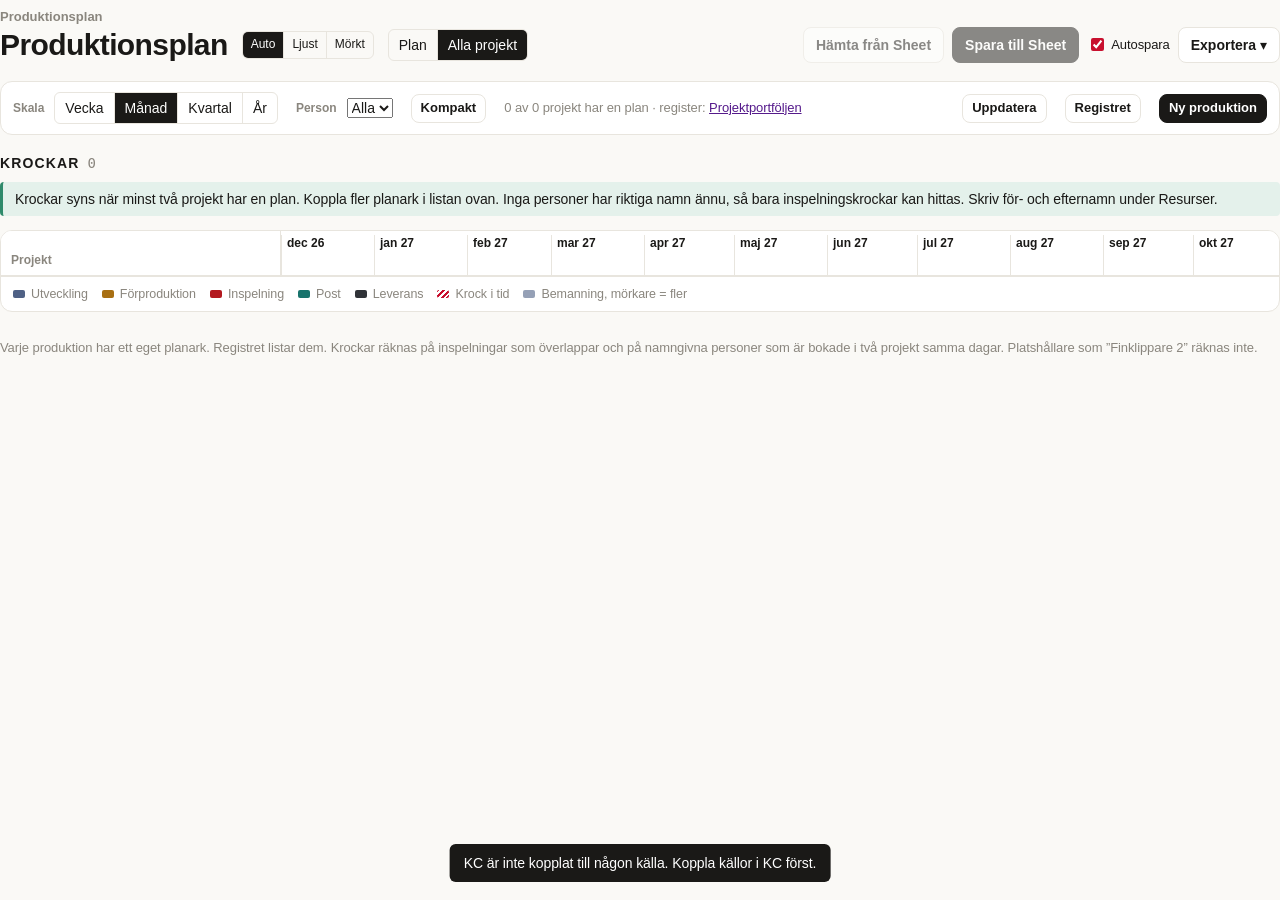
<file: plan.html>
<!doctype html>
<html lang="sv">
<head>
<meta charset="utf-8">
<meta name="viewport" content="width=device-width, initial-scale=1, viewport-fit=cover">
<title>Produktionsplan · KC</title>
<link rel="icon" href="icons/icon.svg" type="image/svg+xml">
<link rel="stylesheet" href="https://rsms.me/inter/inter.css">
<link rel="stylesheet" href="css/plan-app.css">
</head>
<body class="v-plan">
<div class="wrap">
  <section class="top">
    <div class="ident">
      <div class="eyebrow" id="company">Produktionsplan</div>
      <div class="titlerow"><h1 id="title">Produktionsplan</h1><select id="projSel" aria-label="Byt projekt" hidden></select>
        <span class="seg" id="themeSel" title="Ljust eller mörkt läge"><button type="button" data-v="auto" title="Följ datorns inställning">Auto</button><button type="button" data-v="light">Ljust</button><button type="button" data-v="dark">Mörkt</button></span>
        <span class="seg" id="viewSel"><button type="button" data-v="plan" aria-pressed="true">Plan</button><button type="button" data-v="pf">Alla projekt</button></span></div>
      <div class="source" id="source"></div>
    </div>
    <div class="actions">
      <button class="btn" id="btnLoad" type="button">Hämta från Sheet</button>
      <button class="btn primary" id="btnSave" type="button">Spara till Sheet</button>
      <label class="check small autos" title="Spara till arket automatiskt några sekunder efter varje ändring"><input type="checkbox" id="autosave"> Autospara</label>
      <button class="btn" id="btnExport" type="button" aria-haspopup="menu">Exportera ▾</button>
    </div>
  </section>

  <div id="planview">
  <section class="keys" id="keys" aria-label="Nyckeldatum"></section>
  <section class="alerts" id="alerts" aria-live="polite"></section>

  <section class="toolbar" aria-label="Visning">
    <span class="tgroup"><span class="tlabel">Skala</span>
      <span class="seg" id="zoom"><button type="button" data-v="day">Dag</button><button type="button" data-v="week">Vecka</button><button type="button" data-v="month">Månad</button><button type="button" data-v="quarter">Kvartal</button></span></span>
    <span class="tgroup"><span class="tlabel">Film</span>
      <span class="seg" id="film"><button type="button" data-v="all">Alla</button><button type="button" data-v="1">F1</button><button type="button" data-v="2">F2</button><button type="button" data-v="3">F3</button></span></span>
    <span class="tgroup"><span class="tlabel">Rader</span>
      <span class="seg" id="rowmode"><button type="button" data-v="manual" title="Egna rader som du ordnar, döper och fyller">Egna rader</button><button type="button" data-v="packed" title="En rad per person">Per person</button><button type="button" data-v="detail">En per fas</button></span></span>
    <span class="tgroup" id="groupwrap"><span class="tlabel">Gruppera</span>
      <span class="seg" id="groupby"><button type="button" data-v="dept">Avdelning</button><button type="button" data-v="film">Film</button></span></span>
    <span class="tgroup"><span class="tlabel">Beroenden</span>
      <span class="seg" id="rulesSel"><button type="button" data-v="on" title="Faser följer varandra enligt reglerna">På</button><button type="button" data-v="off" title="Lägg staplarna fritt, inget flyttar med">Av</button></span></span>
    <span class="tgroup"><span class="tlabel">Pilar</span>
      <span class="seg" id="arrowmode"><button type="button" data-v="off">Av</button><button type="button" data-v="sel" title="Visa beroenden för markerade staplar">Markerade</button><button type="button" data-v="all">Alla</button></span></span>
    <span class="tgroup fgroup"><span class="tlabel">Filter</span>
      <input id="fq" type="search" placeholder="Sök fas, person, kommentar" aria-label="Filtrera på text">
      <select id="fwhen" aria-label="Filtrera på tid"><option value="">Hela tiden</option><option value="now">Pågår idag</option><option value="d30">Närmaste 30 dagarna</option><option value="d90">Närmaste 90 dagarna</option><option value="past">Redan passerat</option></select>
      <select id="fstatus" aria-label="Filtrera på status"><option value="">Alla statusar</option><option value="any">Har status</option><option value="klar">✓ Klar</option><option value="pagar">▸ Pågår</option><option value="risk">! Risk</option><option value="beslut">? Väntar på beslut</option><option value="bokad">B Bokad</option></select>
      <label class="check small"><input type="checkbox" id="fhide"> Dölj övriga</label>
      <span class="finfo" id="fInfo"></span><button class="linkbtn" type="button" id="fClear" hidden>Rensa</button></span>
    <span class="spacer"></span>
    <button class="btn small" id="btnToday" type="button" title="Scrolla till idag">Idag</button>
    <button class="btn small" id="btnUndo" type="button" title="Ångra (Ctrl/Cmd+Z)">Ångra</button>
    <button class="btn small" id="btnRedo" type="button" title="Gör om (Ctrl/Cmd+Shift+Z)">Gör om</button>
    <button class="btn small" id="btnRow" type="button">Ny rad</button>
    <button class="btn small" id="btnNew" type="button">Ny fas</button>
    <button class="btn small" id="btnRes" type="button">Resurser</button>
    <button class="btn small" id="btnCal" type="button">Kalender</button>
    <button class="btn small" id="btnTpl" type="button">Mallar</button>
    <button class="btn small" id="btnSec" type="button">Sektioner</button>
    <button class="btn small" id="btnVar" type="button">Versioner</button>
    <button class="btn small" id="btnBud" type="button">Budget</button>
    <button class="btn small" id="btnLog" type="button">Logg</button>
    <button class="btn small" id="btnImp" type="button">Importera</button>
    <button class="btn small accent" id="btnAi" type="button" hidden>Assistent</button>
  </section>

  <div class="selbar" id="selbar" hidden></div>
  <section class="board">
    <div class="scroller" id="scroller"><div class="grid" id="grid"></div></div>
    <div class="legend" id="legend"></div>
  </section>
  <details class="help">
    <summary>Så redigerar du</summary>
    <div class="helpgrid">
      <div><b>Flytta</b> Dra en stapel. Allt som väntar på den flyttas med.</div>
      <div><b>Ändra längd</b> Dra i stapelns högerkant.</div>
      <div><b>Byt rad</b> Dra stapeln upp eller ner till en annan rad. En milstolpe kan ligga på samma rad som sin stapel.</div>
      <div><b>Rader</b> Dra i radnamnet för att flytta raden, också till en annan sektion. Dubbelklicka för att byta namn. Högerklicka för ny rad och ta bort.</div>
      <div><b>Ny fas</b> Dra i en tom del av en rad, eller dubbelklicka där.</div>
      <div><b>Koppla</b> Markera en stapel och dra från pricken vid dess slut till stapeln som ska vänta. Pricken vid starten ger samtidig start. Alt-dra fungerar också.</div>
      <div><b>Markera flera</b> Shift- eller ⌘/Ctrl-klicka. Klicka på ett radnamn för att markera radens faser.</div>
      <div><b>Röda dagar och uppehåll</b> Inget arbete läggs där. Markera staplar och högerklicka för att låta dem jobba igenom.</div>
      <div><b>Dela</b> Högerklicka på stapeln och välj Dela här.</div>
      <div><b>Duplicera, kopiera</b> ⌘/Ctrl+D, ⌘/Ctrl+C och ⌘/Ctrl+V, eller högerklicka i tidslinjen.</div>
      <div><b>Knuffa</b> Piltangenterna flyttar markerade en dag, med Shift en vecka.</div>
      <div><b>Ångra</b> ⌘/Ctrl+Z, gör om med ⌘/Ctrl+Shift+Z.</div>
    </div>
    <p class="foot">Planen räknas fram ur reglerna: längd i arbetsdagar, beroenden och vem som gör jobbet. Inspelningen räknas mån–tors, allt annat mån–fre.</p>
  </details>
  </div>
  <div id="pf" hidden>
    <section class="toolbar" aria-label="Portfölj">
      <span class="tgroup"><span class="tlabel">Skala</span><span class="seg" id="pfZoom"><button type="button" data-v="week">Vecka</button><button type="button" data-v="month">Månad</button><button type="button" data-v="quarter">Kvartal</button><button type="button" data-v="year">År</button></span></span>
      <span class="tgroup"><span class="tlabel">Person</span><select id="pfPerson" aria-label="Visa en persons uppdrag"><option value="">Alla</option></select></span>
      <button class="btn small" id="pfCompact" type="button" aria-pressed="false" title="En rad per projekt">Kompakt</button>
      <span class="pf-status" id="pfStatus"></span>
      <span class="spacer"></span>
      <button class="btn small" id="pfRefresh" type="button">Uppdatera</button>
      <button class="btn small" id="pfAdd" type="button" title="Öppna registret i Google Sheets">Registret</button>
      <button class="btn small primary" id="pfNew" type="button">Ny produktion</button>
    </section>
    <section class="alerts pf-clashes" id="pfClash" aria-live="polite"></section>
    <section class="board">
      <div class="scroller" id="pfscroll"><div class="grid z-month" id="pfgrid"></div></div>
      <div class="legend"><span><i style="background:var(--d-utv)"></i>Utveckling</span><span><i style="background:var(--d-prep)"></i>Förproduktion</span><span><i style="background:var(--d-shoot)"></i>Inspelning</span><span><i style="background:var(--d-klipp)"></i>Post</span><span><i style="background:var(--d-lev)"></i>Leverans</span><span><i class="lg-clash"></i>Krock i tid</span><span><i class="lg-dem"></i>Bemanning, mörkare = fler</span></div>
    </section>
    <p class="foot pf-foot">Varje produktion har ett eget planark. Registret listar dem. Krockar räknas på inspelningar som överlappar och på namngivna personer som är bokade i två projekt samma dagar. Platshållare som ”Finklippare 2” räknas inte.</p>
  </div>
</div>

<aside class="panel" id="panel" hidden></aside>
<div class="dragtip" id="dragtip" hidden></div>
<div class="ctx" id="ctx" role="menu" hidden></div>
<div class="toast" id="toast" hidden></div>
<script type="module" src="js/plan/app.js"></script>
<script type="module" src="js/plan/tidy.js"></script>
</body>
</html>
</file>
<file: css/plan-app.css>
/* KC – Produktionsplanen (plan.html, visas i iframe i #/plan). Bara den här sidan laddar filen,
   så reglerna kan inte krocka med KC:s egna; allt ligger ändå under body.v-plan.
   KC:s formspråk: Inter, monokromt, färg bara från avdelningar/faser och rött för det som brinner. */
:root {
  --bg: #FAF9F6; --surface: #FFFFFF; --surface-2: #F2F0EB; --ink: #1A1917; --muted: #8A867E;
  --line: #E8E5DE; --line-soft: #F0EEE8;
  --accent: #C8102E; --accent-ink: #FFFFFF; --focus: #1A1917;
  --warn: #B0702A; --warn-bg: #F7EEDF; --ok: #2F8A6B; --ok-bg: #E4F1EB;
  --hol-bg: rgba(200, 16, 46, .07); --brk-bg: rgba(26, 25, 23, .06); --brk-line: rgba(26, 25, 23, .35);
  --weekend: rgba(26, 25, 23, .035); --holiday: rgba(200, 16, 46, .07); --bar-ink: #FFFFFF;
  --f-display: "InterVariable", "Inter", -apple-system, BlinkMacSystemFont, "Helvetica Neue", Arial, sans-serif;
  --f-body: var(--f-display);
  --f-mono: ui-monospace, "SF Mono", Menlo, Consolas, monospace;
  --name-w: 280px; --row-h: 28px;
  /* avdelningar – dämpade, samma familj som KC:s etikettfärger */
  --d-utv: #4F6185; --d-prep: #A86F12; --d-shoot: #B3191F; --d-klipp: #18736C; --d-ljud: #5D47A0;
  --d-musik: #9A4766; --d-bild: #2F7346; --d-lev: #303338; --d-ovr: #6B7280;
  --x-red: #B3191F; --x-orange: #C2581A; --x-yellow: #A88207; --x-green: #2F7346; --x-teal: #18736C;
  --x-blue: #2D5FA8; --x-purple: #5D47A0; --x-pink: #A23E78; --x-grey: #5F666E;
  color-scheme: light;
}
:root[data-theme="dark"] {
  --bg: #151514; --surface: #1D1D1B; --surface-2: #232321; --ink: #ECEAE5; --muted: #8F8B83;
  --line: #2A2927; --line-soft: #232321; --accent: #FF5468; --focus: #ECEAE5;
  --warn: #E0A458; --warn-bg: #3A2E1C; --ok: #5BC79D; --ok-bg: #1C3329;
  --hol-bg: rgba(255, 84, 104, .1); --brk-bg: rgba(255, 255, 255, .06); --brk-line: rgba(255, 255, 255, .35);
  --weekend: rgba(255, 255, 255, .03); --holiday: rgba(255, 84, 104, .1);
  color-scheme: dark;
}
@media (prefers-color-scheme: dark) {
  :root:not([data-theme="light"]) {
    --bg: #151514; --surface: #1D1D1B; --surface-2: #232321; --ink: #ECEAE5; --muted: #8F8B83;
    --line: #2A2927; --line-soft: #232321; --accent: #FF5468; --focus: #ECEAE5;
    --warn: #E0A458; --warn-bg: #3A2E1C; --ok: #5BC79D; --ok-bg: #1C3329;
    --hol-bg: rgba(255, 84, 104, .1); --brk-bg: rgba(255, 255, 255, .06); --brk-line: rgba(255, 255, 255, .35);
    --weekend: rgba(255, 255, 255, .03); --holiday: rgba(255, 84, 104, .1);
    color-scheme: dark;
  }
}
* { box-sizing: border-box; }
html, body { margin: 0; background: var(--bg); color: var(--ink); }
body.v-plan { font: 14px/1.45 var(--f-body); letter-spacing: -.006em; -webkit-font-smoothing: antialiased; }
body.v-plan button, body.v-plan input, body.v-plan select, body.v-plan textarea { font: inherit; color: inherit; }
.v-plan .wrap { display: grid; gap: 18px; padding: 8px 0 40px; max-width: none; }
.v-plan .mono { font-family: var(--f-mono); }
.v-plan .vtab { border-collapse: collapse; width: 100%; font-size: 13px; } .v-plan .vtab th, .v-plan .vtab td { text-align: left; padding: 4px 6px; border-top: 1px solid var(--line-soft); vertical-align: top; }
.v-plan .vwrap { overflow: auto; }
.v-plan .small { font-size: 13px; }
/* Topp */
.top { display: flex; flex-wrap: wrap; align-items: flex-end; justify-content: space-between; gap: 12px 24px; }
.ident { display: grid; gap: 2px; min-width: 0; }
.eyebrow { font-family: var(--f-display); font-weight: 600; letter-spacing: .12em; text-transform: uppercase; font-size: 13px; color: var(--muted); }
h1 { font-family: var(--f-display); font-weight: 700; font-size: clamp(28px, 4vw, 40px); line-height: 1; margin: 0; letter-spacing: .01em; text-wrap: balance; }
.source { font-size: 13px; color: var(--muted); display: flex; flex-wrap: wrap; gap: 6px 10px; align-items: center; }
.source a { color: inherit; }
.dot { width: 8px; height: 8px; border-radius: 50%; background: var(--muted); display: inline-block; }
.dot.live { background: var(--ok); } .dot.dirty { background: var(--warn); }
.actions { display: flex; flex-wrap: wrap; gap: 8px; }
.btn { border: 1px solid var(--line); background: var(--surface); padding: 7px 12px; border-radius: 6px; cursor: pointer; font-weight: 600; font-size: 14px; display: inline-flex; gap: 6px; align-items: center; }
.btn:hover { border-color: var(--muted); }
.btn.primary { background: var(--accent); border-color: var(--accent); color: var(--accent-ink); }
.btn.primary:hover { filter: brightness(1.06); }
.btn[disabled] { opacity: .5; cursor: default; }
.btn.small { padding: 4px 9px; font-size: 13px; }

/* Nyckeldatum */
.keys { display: grid; grid-template-columns: repeat(auto-fit, minmax(190px, 1fr)); gap: 10px; }
.key { background: var(--surface); border: 1px solid var(--line); border-radius: 8px; padding: 10px 12px; display: grid; gap: 4px; align-content: start; min-width: 0; }
.key h3 { margin: 0; font-family: var(--f-display); font-weight: 600; font-size: 14px; letter-spacing: .08em; text-transform: uppercase; color: var(--muted); display: flex; align-items: center; gap: 7px; }
.key h3 i { width: 10px; height: 10px; border-radius: 2px; display: inline-block; }
.key .line { display: flex; justify-content: space-between; gap: 8px; align-items: baseline; font-size: 15px; }
.key .line .f { font-family: var(--f-display); font-weight: 600; color: var(--muted); font-size: 14px; width: 22px; flex: none; }
.key .line .d { font-family: var(--f-mono); font-size: 14px; flex: 1; }
.delta { font-family: var(--f-mono); font-size: 12px; padding: 1px 6px; border-radius: 10px; white-space: nowrap; }
.delta.later { color: var(--warn); background: var(--warn-bg); }
.delta.earlier { color: var(--ok); background: var(--ok-bg); }

/* Varningar */
.alerts { display: grid; gap: 6px; }
.alerts:empty { display: none; }
.alert { background: var(--warn-bg); color: var(--ink); border-left: 3px solid var(--warn); padding: 7px 12px; border-radius: 4px; font-size: 14px; }
.alert.info { background: var(--surface); border-left-color: var(--muted); }
.alert.bad { border-left-color: var(--accent); background: color-mix(in srgb, var(--accent) 12%, var(--surface)); }
.alert[data-goto] { cursor: pointer; }
.bar.locked { border-left: 3px solid var(--ink); }
.bar.mg-warn, .ms.mg-warn { outline: 2px solid var(--warn); outline-offset: 1px; }
.bar.mg-bad, .ms.mg-bad { outline: 2px solid var(--accent); outline-offset: 1px; }
.ms.locked { border-color: var(--ink); }
.ms.to { box-shadow: 0 0 0 2px var(--surface), 0 0 0 4px var(--ink); }
.bar.read .rd { position: absolute; top: 0; bottom: 0; width: 3px; background: var(--ink); opacity: .75; pointer-events: none; }
.bar.read .rd-s { left: 0; } .bar.read .rd-e { right: 0; }
.lbl.rdl { color: var(--muted); }
.pdt { border-collapse: collapse; width: 100%; font-size: 13px; } .pdt th { text-align: left; font-weight: 500; color: var(--muted); padding: 2px 6px; } .pdt td { padding: 3px 6px; border-top: 1px solid var(--line, rgba(0,0,0,.08)); } .pdt td:not(:first-child), .pdt th:not(:first-child) { text-align: center; width: 64px; }
.pf-cell.over { background: color-mix(in srgb, var(--accent) 70%, transparent) !important; color: #fff; }
.dep .dn { flex: 1; min-width: 0; }
.ghost { position: absolute; height: 3px; background: var(--ink); opacity: .45; border-radius: 2px; pointer-events: auto; }
.vkind { font-weight: 400; font-size: 12px; color: var(--muted); }
.bud-sum { display: flex; gap: 12px; flex-wrap: wrap; margin-bottom: 12px; } .bud-sum > div { flex: 1 1 120px; padding: 10px 12px; border-radius: 8px; background: var(--surface); border: 1px solid var(--line, rgba(0,0,0,.08)); display: flex; flex-direction: column; gap: 2px; } .bud-sum span { font-size: 12px; color: var(--muted); } .bud-sum b { font-size: 18px; font-variant-numeric: tabular-nums; } .bud-sum .over b { color: var(--accent); }
.bud-bar { fill: var(--ink); opacity: .7; } .bud-cmp { fill: none; stroke: var(--accent); stroke-width: 1.5; } .bud-ax { font-size: 10px; fill: var(--muted); }
table.bud td.num { text-align: right; font-variant-numeric: tabular-nums; white-space: nowrap; } table.bud td.later { color: var(--accent); } table.bud input, table.bud select { width: 100%; min-width: 70px; font: inherit; }
.olact { white-space: nowrap; margin-left: 6px; font-size: 13px; }
.recips { display: flex; flex-wrap: wrap; gap: 4px 14px; margin-bottom: 6px; }
svg.arrows path.soft { stroke-dasharray: 4 3; }
.dep select[data-f="dKind"] { min-width: 0; }
.alert b { font-weight: 600; }

/* Verktygsrad */
.toolbar { display: flex; flex-wrap: wrap; gap: 10px 18px; align-items: center; background: var(--surface); border: 1px solid var(--line); border-radius: 8px; padding: 8px 10px; }
.seg { display: inline-flex; border: 1px solid var(--line); border-radius: 6px; overflow: hidden; }
.seg button { border: 0; background: transparent; padding: 5px 10px; cursor: pointer; font-size: 13px; font-weight: 600; color: var(--muted); }
.seg button + button { border-left: 1px solid var(--line); }
.seg button[aria-pressed="true"] { background: var(--ink); color: var(--surface); }
.tlabel { font-family: var(--f-display); font-weight: 600; letter-spacing: .08em; text-transform: uppercase; font-size: 12px; color: var(--muted); margin-right: 6px; }
.tgroup { display: inline-flex; align-items: center; gap: 4px; flex-wrap: wrap; }
.check { display: inline-flex; gap: 6px; align-items: center; font-size: 13px; cursor: pointer; }
.check input { accent-color: var(--accent); }
.spacer { flex: 1; }
details.scen { position: relative; }
details.scen summary { list-style: none; cursor: pointer; }
details.scen summary::-webkit-details-marker { display: none; }
.scen-body { position: absolute; z-index: 30; top: calc(100% + 6px); right: 0; width: min(380px, calc(100vw - 32px)); background: var(--surface); border: 1px solid var(--line); border-radius: 8px; padding: 12px; display: grid; gap: 10px; box-shadow: 0 10px 30px rgba(0,0,0,.18); }
.scen-body h4 { margin: 0; font-family: var(--f-display); letter-spacing: .08em; text-transform: uppercase; font-size: 13px; color: var(--muted); }
.scen-body .rows { display: grid; gap: 6px; }

/* Gantt */
.board { background: var(--surface); border: 1px solid var(--line); border-radius: 8px; overflow: hidden; }
.scroller { overflow: auto; max-height: min(78vh, 1200px); position: relative; }
.grid { position: relative; }
.hdr { position: sticky; top: 0; z-index: 12; background: var(--surface); border-bottom: 1px solid var(--line); display: flex; }
.hdr .corner { position: sticky; left: 0; z-index: 13; width: var(--name-w); flex: none; background: var(--surface); border-right: 1px solid var(--line); padding: 6px 10px; font-family: var(--f-display); font-weight: 600; letter-spacing: .08em; text-transform: uppercase; font-size: 12px; color: var(--muted); display: flex; align-items: flex-end; }
.scale { position: relative; height: 44px; flex: none; }
.scale .m, .scale .w { position: absolute; white-space: nowrap; font-size: 12px; }
.scale .m { top: 4px; font-family: var(--f-display); font-weight: 600; letter-spacing: .06em; text-transform: uppercase; color: var(--ink); padding-left: 5px; border-left: 1px solid var(--line); height: 40px; }
.scale .w { top: 24px; font-family: var(--f-mono); color: var(--muted); font-size: 11px; padding-left: 3px; border-left: 1px solid var(--line-soft); height: 20px; }
.row { display: flex; height: var(--row-h); border-bottom: 1px solid var(--line-soft); }
.row .name { position: sticky; left: 0; z-index: 5; width: var(--name-w); flex: none; background: var(--surface); border-right: 1px solid var(--line); padding: 0 10px; display: flex; align-items: center; gap: 7px; font-size: 13.5px; white-space: nowrap; overflow: hidden; cursor: pointer; }
.row .name .fl { font-family: var(--f-display); font-weight: 600; font-size: 13px; color: var(--muted); width: 20px; flex: none; }
.row .name .nm { overflow: hidden; text-overflow: ellipsis; min-width: 0; }
.row .name .rs { margin-left: auto; font-size: 11px; color: var(--muted); font-family: var(--f-mono); flex: none; }
.row:hover .name, .row.sel .name { background: var(--surface-2); }
.row.sel .name { box-shadow: inset 3px 0 0 var(--accent); }
.row.group { height: 32px; background: var(--surface-2); }
.row.group .name { background: var(--surface-2); font-family: var(--f-display); font-weight: 700; letter-spacing: .1em; text-transform: uppercase; font-size: 13px; }
.row.group .name .chev { width: 14px; display: inline-block; transition: transform .15s; color: var(--muted); }
.row.group.collapsed .name .chev { transform: rotate(-90deg); }
.row.group .name i { width: 10px; height: 10px; border-radius: 2px; display: inline-block; flex: none; }
.lane { position: relative; flex: none; }
.bar { position: absolute; top: 5px; height: calc(var(--row-h) - 10px); border-radius: 3px; background: var(--c, var(--d-ovr)); color: var(--bar-ink); font-size: 11.5px; font-weight: 600; line-height: calc(var(--row-h) - 10px); padding: 0 6px; white-space: nowrap; overflow: hidden; cursor: pointer; }
.bar.light { background: repeating-linear-gradient(135deg, color-mix(in srgb, var(--c) 28%, transparent) 0 6px, color-mix(in srgb, var(--c) 14%, transparent) 6px 12px); color: var(--ink); border: 1px solid color-mix(in srgb, var(--c) 45%, transparent); }
.bar.sum { top: 10px; height: 12px; opacity: .55; border-radius: 2px; }
.bar:hover { filter: brightness(1.08); }
.sel .bar { outline: 2px solid var(--ink); outline-offset: 1px; }
.wait { position: absolute; top: 50%; height: 0; border-top: 2px dotted var(--warn); pointer-events: none; }
.lbl { position: absolute; top: 0; line-height: var(--row-h); font-size: 12px; color: var(--muted); white-space: nowrap; pointer-events: none; font-family: var(--f-mono); }
.ms { position: absolute; top: 50%; width: 12px; height: 12px; background: var(--c, var(--ink)); transform: translate(-6px, -6px) rotate(45deg); border: 2px solid var(--surface); cursor: pointer; box-sizing: content-box; }
.overlay { position: absolute; inset: 0; pointer-events: none; z-index: 1; }
.overlay .vl { position: absolute; top: 0; bottom: 0; border-left: 1px solid var(--line-soft); }
.overlay .vl.month { border-left-color: var(--line); }
.overlay .band { position: absolute; top: 0; bottom: 0; }
.overlay .band.we { background: var(--weekend); } .overlay .band.hol { background: var(--holiday); }
.overlay .today { position: absolute; top: 0; bottom: 0; border-left: 2px solid var(--accent); }
.lanes { position: relative; }
.rowsbox { position: relative; z-index: 2; }
.legend { display: flex; flex-wrap: wrap; gap: 6px 14px; padding: 8px 12px; border-top: 1px solid var(--line); font-size: 12.5px; color: var(--muted); }
.legend span { display: inline-flex; gap: 6px; align-items: center; }
.legend i { width: 12px; height: 8px; border-radius: 2px; display: inline-block; }
.legend .w8 { width: 18px; height: 0; border-top: 2px dotted var(--warn); border-radius: 0; }

/* Panel */
.panel { position: fixed; z-index: 40; top: 0; right: 0; bottom: 0; width: min(400px, 100vw); background: var(--surface); border-left: 1px solid var(--line); box-shadow: -12px 0 30px rgba(0,0,0,.15); padding: calc(16px + env(safe-area-inset-top, 0px)) max(16px, env(safe-area-inset-right, 0px)) calc(16px + env(safe-area-inset-bottom, 0px)) 18px; overflow-y: auto; display: grid; gap: 14px; align-content: start; }
.panel header { display: flex; justify-content: space-between; align-items: flex-start; gap: 10px; }
.panel h2 { font-family: var(--f-display); font-weight: 700; font-size: 26px; line-height: 1.05; margin: 0; text-wrap: balance; }
.panel .meta { font-size: 13px; color: var(--muted); }
.field { display: grid; gap: 4px; }
.field label { font-family: var(--f-display); font-weight: 600; letter-spacing: .08em; text-transform: uppercase; font-size: 12px; color: var(--muted); }
.field input, .field select { border: 1px solid var(--line); background: var(--surface-2); border-radius: 6px; padding: 6px 9px; width: 100%; min-width: 0; }
.field .hint { font-size: 12.5px; color: var(--muted); }
.field .err { font-size: 12.5px; color: var(--warn); }
.two { display: grid; grid-template-columns: 1fr 1fr; gap: 10px; }
.computed { background: var(--surface-2); border-radius: 6px; padding: 10px 12px; display: grid; gap: 4px; font-size: 14px; }
.computed div { display: flex; justify-content: space-between; gap: 10px; }
.computed span:first-child { color: var(--muted); }
.panel .danger { color: var(--accent); border-color: color-mix(in srgb, var(--accent) 45%, var(--line)); }
.foot { font-size: 12.5px; color: var(--muted); }
.toast { position: fixed; z-index: 60; left: 50%; bottom: calc(18px + env(safe-area-inset-bottom, 0px)); transform: translateX(-50%); background: var(--ink); color: var(--surface); padding: 9px 14px; border-radius: 6px; font-size: 14px; max-width: calc(100vw - 32px);  pointer-events: none; }

/* v2: samlade rader, drag och resurser */
.row.sub .name .nm { color: var(--muted); }
.row .name .sub { font-size: 11.5px; color: var(--muted); margin-left: auto; flex: none; max-width: 45%; overflow: hidden; text-overflow: ellipsis; }
.bar { cursor: grab; touch-action: pan-x pan-y; user-select: none; }
.bar.fixed { box-shadow: inset 0 -2px 0 rgba(0,0,0,.18); }
.bar.rz::after { content: ""; position: absolute; right: 0; top: 0; bottom: 0; width: 6px; z-index: 2; cursor: ew-resize; background: linear-gradient(90deg, transparent, rgba(0,0,0,.18)); }
.bar.pinned::before { content: ""; position: absolute; left: 0; top: 0; bottom: 0; width: 3px; background: var(--ink); opacity: .55; }
.bar.dragging, .ms.dragging { opacity: .85; outline: 2px dashed var(--ink); outline-offset: 1px; cursor: grabbing; z-index: 8; }
.hit { outline: 2px solid var(--ink); outline-offset: 1px; z-index: 6; }
.ms { cursor: grab; }
.dragtip { position: fixed; z-index: 70; pointer-events: none; background: var(--ink); color: var(--surface); font-family: var(--f-mono); font-size: 12px; padding: 5px 8px; border-radius: 5px; white-space: nowrap; }
.scale .dd { position: absolute; top: 24px; height: 20px; font-family: var(--f-mono); font-size: 10.5px; color: var(--muted); text-align: center; border-left: 1px solid var(--line-soft); line-height: 18px; }
.scale .dd.we { color: color-mix(in srgb, var(--muted) 60%, transparent); }
.scale .dd.hol { color: var(--accent); }
.pool { border: 1px solid var(--line); border-radius: 8px; padding: 10px; display: grid; gap: 8px; }
.pool .ph { display: flex; gap: 8px; align-items: center; }
.pool .ph input { font-family: var(--f-display); font-weight: 600; font-size: 17px; letter-spacing: .02em; }
.pool .count { font-size: 12.5px; color: var(--muted); white-space: nowrap; }
.mem { display: grid; gap: 6px; padding: 8px; background: var(--surface-2); border-radius: 6px; }
.mem .mh { display: flex; gap: 6px; align-items: center; }
.mem .use { font-size: 12px; color: var(--muted); }
.blk { display: grid; grid-template-columns: 1fr 1fr auto auto; gap: 6px; align-items: center; }
.blk .bn { grid-column: 1 / -1; }
.pool input, .mem input { border: 1px solid var(--line); background: var(--surface); border-radius: 5px; padding: 5px 8px; min-width: 0; width: 100%; }
.xbtn { border: 1px solid var(--line); background: var(--surface); border-radius: 5px; width: 28px; height: 28px; cursor: pointer; color: var(--muted); flex: none; }
.xbtn:hover { color: var(--accent); border-color: var(--accent); }
.linkbtn { border: 0; background: none; padding: 0; color: var(--focus); cursor: pointer; font-size: 13px; font-weight: 600; justify-self: start; }
.seg-inline { display: inline-flex; gap: 12px; font-size: 13.5px; }
.seg-inline label { display: inline-flex; gap: 5px; align-items: center; cursor: pointer; }


/* v3: redigering */
.bar.part { border-left: 2px dashed var(--ink); }
.ghost { position: absolute; top: 5px; height: calc(var(--row-h) - 10px); border: 2px dashed var(--accent); background: color-mix(in srgb, var(--accent) 14%, transparent); border-radius: 3px; pointer-events: none; z-index: 7; }
.lane { cursor: crosshair; }
.row.droptarget { background: color-mix(in srgb, var(--ok) 14%, transparent); }
.row.droptarget .name { box-shadow: inset 3px 0 0 var(--ok); }
.row.dropbad { background: color-mix(in srgb, var(--warn) 10%, transparent); }
.row.dropline { box-shadow: inset 0 2px 0 var(--accent); }
.row.lifting { opacity: .55; }
.row:not(.group) > .name { cursor: pointer; }
.selbar { position: sticky; top: env(safe-area-inset-top, 0px); z-index: 20; display: flex; flex-wrap: wrap; gap: 8px; align-items: center; background: var(--ink); color: var(--surface); padding: 8px 12px; border-radius: 8px; font-size: 14px; }
.selbar .btn { background: transparent; color: var(--surface); border-color: color-mix(in srgb, var(--surface) 35%, transparent); }
.selbar .btn.danger { color: var(--surface); border-color: var(--accent); background: color-mix(in srgb, var(--accent) 35%, transparent); }
.ctx { position: fixed; z-index: 80; min-width: 220px; background: var(--surface); border: 1px solid var(--line); border-radius: 8px; box-shadow: 0 12px 32px rgba(0,0,0,.22); padding: 5px; display: grid; }
.ctx button { display: flex; justify-content: space-between; gap: 16px; text-align: left; border: 0; background: transparent; padding: 7px 10px; border-radius: 5px; cursor: pointer; font-size: 14px; color: var(--ink); }
.ctx button:hover:not([disabled]) { background: var(--surface-2); }
.ctx button[disabled] { color: var(--muted); cursor: default; }
.ctx kbd { font-family: var(--f-mono); font-size: 11.5px; color: var(--muted); }
.ctx hr { border: 0; border-top: 1px solid var(--line-soft); margin: 4px 2px; }
.ctxsw { display: flex; align-items: center; gap: 8px; padding: 4px 10px; font-size: 13px; color: var(--muted); }
.swatches { display: flex; flex-wrap: wrap; gap: 5px; }
.sw { width: 22px; height: 22px; border-radius: 4px; border: 1px solid var(--line); background: var(--c); cursor: pointer; padding: 0 !important; font-size: 10px; font-weight: 700; color: var(--muted); display: inline-grid; place-items: center; }
.ctx .sw { display: inline-grid; justify-content: center; }
.sw.on { outline: 2px solid var(--ink); outline-offset: 1px; }
.quick { display: flex; flex-wrap: wrap; gap: 6px; }
.inline { display: flex; gap: 8px; align-items: center; }
.inline input { flex: 1; min-width: 0; }
.unit { font-size: 13px; color: var(--muted); }
.mlist { list-style: none; margin: 0; padding: 0; display: grid; gap: 4px; max-height: 220px; overflow: auto; font-size: 13.5px; }
.mlist li { display: flex; gap: 8px; align-items: center; }
.mlist li i { width: 10px; height: 10px; border-radius: 2px; flex: none; }
.mlist li .mono { margin-left: auto; font-size: 12px; color: var(--muted); }
.legend .pt { width: 14px; height: 8px; border-left: 2px dashed var(--muted); background: var(--line); }
.help { background: var(--surface); border: 1px solid var(--line); border-radius: 8px; padding: 10px 12px; }
.help summary { cursor: pointer; font-family: var(--f-display); font-weight: 600; letter-spacing: .08em; text-transform: uppercase; font-size: 13px; color: var(--muted); }
.helpgrid { display: grid; grid-template-columns: repeat(auto-fit, minmax(240px, 1fr)); gap: 8px 18px; margin-top: 10px; font-size: 13.5px; }
.helpgrid b { display: block; font-weight: 600; }
.tpl .use { font-size: 12.5px; }


/* v4: rutnät, kalender, rader, beroenden */
.grid .row:not(.group) > .name { align-items: flex-start; padding-top: 6px; }
.row.empty .lane { background: repeating-linear-gradient(90deg, transparent 0 22px, color-mix(in srgb, var(--line) 25%, transparent) 22px 23px); }
.overlay .vl.day { border-left-color: color-mix(in srgb, var(--line) 70%, transparent); }
.overlay .vl.week { border-left-color: var(--line); }
.z-day .overlay .vl.week { border-left: 1px solid color-mix(in srgb, var(--muted) 45%, transparent); }
.overlay .band.we { background: color-mix(in srgb, var(--muted) 13%, transparent); }
.overlay .band.hol { background: var(--hol-bg); }
.overlay .band.brk { background: repeating-linear-gradient(135deg, var(--brk-bg) 0 4px, transparent 4px 8px); }
.scale .dd { top: 22px; height: 22px; line-height: 22px; font-size: 11px; border-left: 1px solid var(--line-soft); }
.scale .dd.we { background: color-mix(in srgb, var(--muted) 13%, transparent); color: var(--muted); }
.scale .dd.hol { background: var(--hol-bg); color: var(--accent); font-weight: 600; }
.scale .dd.brk { background: var(--brk-bg); }
.scale .w { top: 24px; text-align: left; overflow: hidden; }
.scale .bkl { position: absolute; top: 0; height: 4px; background: var(--brk-line); font-size: 0; }
.z-day .scale .bkl, .z-week .scale .bkl { height: 15px; top: 3px; font-size: 10.5px; line-height: 15px; color: var(--ink); background: var(--brk-bg); border-left: 2px solid var(--brk-line); padding-left: 4px; overflow: hidden; white-space: nowrap; font-family: var(--f-body); z-index: 2; }
.bar { display: flex; align-items: center; }
.bar .bt { position: relative; z-index: 1; overflow: hidden; text-overflow: ellipsis; }
.bar .pz { position: absolute; top: 0; bottom: 0; background: repeating-linear-gradient(135deg, rgba(255,255,255,.75) 0 3px, rgba(255,255,255,.35) 3px 6px); }
.bar .fl-i { position: relative; z-index: 1; margin-left: 4px; font-size: 9.5px; font-family: var(--f-mono); padding: 0 3px; border-radius: 3px; background: rgba(0,0,0,.25); line-height: 14px; }
.lk { position: absolute; width: 11px; height: 11px; border-radius: 50%; background: var(--surface); border: 2px solid var(--ink); cursor: crosshair; z-index: 9; }
.lk:hover { background: var(--accent); border-color: var(--accent); transform: scale(1.25); }
#linkline { position: fixed; z-index: 75; height: 0; border-top: 2px dashed var(--accent); transform-origin: 0 0; pointer-events: none; }
.linktarget { outline: 3px solid var(--accent) !important; outline-offset: 2px; }
svg.arrows { position: absolute; top: 0; z-index: 4; pointer-events: none; overflow: visible; }
svg.arrows path { fill: none; stroke: color-mix(in srgb, var(--muted) 55%, transparent); stroke-width: 1.2; }
svg.arrows path.on { stroke: var(--ink); stroke-width: 1.6; }
svg.arrows .ahp { fill: color-mix(in srgb, var(--muted) 55%, transparent); stroke: none; }
svg.arrows .ahp.on { fill: var(--ink); }
svg.arrows text { font-family: var(--f-mono); font-size: 10.5px; fill: var(--ink); }
.ms { z-index: 6; }
.addrow { margin-left: auto; border: 1px dashed var(--line); background: transparent; color: var(--muted); border-radius: 4px; font-size: 11.5px; padding: 1px 6px; cursor: pointer; font-family: var(--f-body); letter-spacing: 0; text-transform: none; font-weight: 600; }
.addrow:hover { color: var(--ink); border-color: var(--ink); }
.row.group .name .rs { margin-left: 6px; }
.grip { width: 6px; height: 14px; flex: none; opacity: 0; background: radial-gradient(circle, var(--muted) 1px, transparent 1.4px) 0 0 / 3px 4px; }
.row:hover > .name .grip { opacity: .8; }
.grid .row:not(.group) > .name { cursor: grab; }
.rn { width: 100%; font: inherit; border: 1px solid var(--focus); border-radius: 4px; padding: 1px 4px; background: var(--surface); }
.deps { display: grid; gap: 6px; }
.dep { display: grid; grid-template-columns: minmax(0, 1fr) auto 56px 28px; gap: 5px; align-items: center; }
.dep select, .dep input, .deps > select { border: 1px solid var(--line); background: var(--surface-2); border-radius: 6px; padding: 5px 6px; min-width: 0; width: 100%; font-size: 13px; }
.succ { display: flex; flex-wrap: wrap; gap: 5px; align-items: center; }
.chip { border: 1px solid var(--line); background: var(--surface-2); border-radius: 12px; padding: 2px 9px; font-size: 12.5px; cursor: pointer; }
.chip:hover { border-color: var(--ink); }
details.adv { border-top: 1px solid var(--line-soft); padding-top: 8px; }
details.adv summary { cursor: pointer; font-family: var(--f-display); font-weight: 600; letter-spacing: .08em; text-transform: uppercase; font-size: 12px; color: var(--muted); }
details.adv[open] { display: grid; gap: 12px; }
.panel.wide { width: min(640px, 100vw); }
.pools { display: grid; gap: 10px; }
.legend .lg-hol, .mlist .lg-hol { background: var(--hol-bg); outline: 1px solid color-mix(in srgb, var(--accent) 40%, transparent); }
.legend .lg-brk { background: repeating-linear-gradient(135deg, var(--brk-line) 0 2px, transparent 2px 4px); }
.legend .lg-pz { background: repeating-linear-gradient(135deg, var(--d-klipp) 0 3px, color-mix(in srgb, var(--d-klipp) 35%, white) 3px 6px); }

[hidden] { display: none !important; }
/* Fritt läge */
body.free #arrowmode { opacity: .4; pointer-events: none; }
body.free .wait { display: none; }
.rchoice { display: grid; gap: 4px; border: 1px solid var(--line); border-radius: 8px; padding: 10px; background: var(--surface-2); }
.rchoice .btn { justify-self: start; }
/* Sektioner */
.seclist { display: grid; gap: 8px; }
.secitem { border: 1px solid var(--line); border-radius: 8px; padding: 8px 10px; display: grid; gap: 6px; background: var(--surface-2); }
.sechead { display: flex; align-items: center; gap: 6px; }
.sechead i { width: 12px; height: 12px; border-radius: 3px; flex: none; }
.sechead input { flex: 1; min-width: 0; border: 1px solid var(--line); background: var(--surface); border-radius: 6px; padding: 4px 8px; font-weight: 600; }
.sechead .count { font-size: 12px; color: var(--muted); white-space: nowrap; }
.secsw { display: flex; flex-wrap: wrap; gap: 4px; align-items: center; }
.secsw .sw { width: 22px; height: 22px; }
.cpick { display: inline-flex; gap: 4px; align-items: center; font-size: 12.5px; color: var(--muted); margin-left: 6px; cursor: pointer; }
.cpick input { width: 26px; height: 22px; padding: 0; border: 1px solid var(--line); border-radius: 4px; background: none; }
.secdel { font-size: 13px; display: flex; gap: 8px; align-items: center; flex-wrap: wrap; }
#themeSel button { font-size: 12px; padding: 4px 8px; }
#secNew { flex: 1.3; min-width: 120px; } #secPos { flex: 1; min-width: 0; }
/* Radstil, assistent */
.nosave { margin-top: 6px; background: var(--warn-bg); border-left: 3px solid var(--warn); padding: 6px 10px; border-radius: 4px; font-size: 13px; color: var(--ink); max-width: 760px; }
.row .name.rb .nm { font-weight: 700; }
.row .name.rf { background: color-mix(in srgb, var(--rf) 16%, var(--surface)); box-shadow: inset 3px 0 0 var(--rf); }
.rchev { border: 0; background: transparent; color: var(--muted); cursor: pointer; padding: 0 2px; margin-left: -4px; font-size: 12px; transition: transform .15s; }
.rchev.folded { transform: rotate(-90deg); }
.btn.accent { border-color: var(--focus); color: var(--focus); }
.ai-busy { display: flex; gap: 10px; align-items: center; font-size: 14px; color: var(--muted); }
.spin { width: 14px; height: 14px; border: 2px solid var(--line); border-top-color: var(--focus); border-radius: 50%; animation: spin 1s linear infinite; }
@keyframes spin { to { transform: rotate(360deg); } }
.ai-sum { background: var(--surface-2); border-left: 3px solid var(--focus); padding: 8px 12px; border-radius: 4px; font-size: 14px; }
.ai-ops { margin: 0; padding-left: 18px; font-size: 13.5px; display: grid; gap: 3px; }
.ai-ex { display: flex; flex-wrap: wrap; gap: 6px; margin: 6px 0; }
/* Status, kommentarer, filter */
.bar.dim, .ms.dim, .lbl.dim { opacity: .16; }
.st { display: inline-flex; align-items: center; justify-content: center; width: 13px; height: 13px; border-radius: 50%; font-size: 9px; font-weight: 800; line-height: 1; margin-right: 4px; vertical-align: 1px; background: var(--surface); color: var(--ink); flex: none; }
.st-klar { background: var(--ok); color: #fff; } .st-pagar { background: var(--focus); color: #fff; } .st-risk { background: var(--accent); color: #fff; } .st-beslut { background: var(--warn); color: #fff; } .st-bokad { background: var(--surface); color: var(--ink); }
.bar .cm { position: absolute; top: 0; right: 0; width: 0; height: 0; border-top: 7px solid var(--surface); border-left: 7px solid transparent; }
.ctxst { display: flex; align-items: center; gap: 4px; padding: 6px 10px; font-size: 12.5px; color: var(--muted); }
.ctxst > span { margin-right: 6px; }
#ctx .ctxst button.st { width: 20px; height: 20px; padding: 0; font-size: 11px; border: 1px solid var(--line); cursor: pointer; }
.st-none { background: var(--surface-2); color: var(--muted); }
.fgroup { gap: 6px; }
.fgroup input[type=search], .fgroup select { border: 1px solid var(--line); background: var(--surface-2); border-radius: 6px; padding: 4px 8px; font-size: 13px; min-width: 0; }
.fgroup input[type=search] { width: 190px; }
.check.small { font-size: 13px; display: inline-flex; gap: 4px; align-items: center; }
.finfo { font-size: 12.5px; color: var(--muted); font-family: var(--f-mono); }
.celist { display: grid; gap: 6px; }
.celist .check { display: flex; flex-wrap: wrap; gap: 6px; align-items: center; font-size: 13.5px; }
.panel textarea { border: 1px solid var(--line); background: var(--surface-2); border-radius: 6px; padding: 6px 9px; width: 100%; font: inherit; resize: vertical; }
/* Varianter + datumkolumn */
.row .name .rd { margin-left: auto; padding-left: 8px; font-family: var(--f-mono); font-size: 10.5px; color: var(--muted); flex: none; }
.vwrap { overflow-x: auto; border: 1px solid var(--line); border-radius: 6px; }
.vtab { border-collapse: collapse; width: 100%; font-size: 13px; }
.vtab th, .vtab td { padding: 6px 9px; border-bottom: 1px solid var(--line-soft); text-align: left; white-space: nowrap; vertical-align: top; }
.vtab th { font-family: var(--f-display); font-weight: 600; letter-spacing: .04em; font-size: 13px; background: var(--surface-2); }
.vtab .vact { font-family: var(--f-body); font-weight: 400; letter-spacing: 0; font-size: 12px; margin-top: 2px; }
.vtab .mono { font-family: var(--f-mono); font-size: 12px; }
.vtab .vna { color: var(--muted); }
.vtab tr.vlast td { font-weight: 700; border-top: 1px solid var(--line); }
/* Portfölj */
.wrap { grid-template-columns: minmax(0, 1fr); }
#planview:not([hidden]), #pf:not([hidden]) { display: grid; gap: 14px; min-width: 0; }
.titlerow { display: flex; flex-wrap: wrap; align-items: center; gap: 8px 14px; }
#projSel { border: 1px solid var(--line); background: var(--surface); border-radius: 6px; padding: 5px 8px; font-weight: 600; max-width: 100%; }
.pf-status { font-size: 13px; color: var(--muted); }
.pf-err { color: var(--warn); }
.pf-clashes .pf-h { margin: 4px 0 2px; font-family: var(--f-display); font-weight: 700; letter-spacing: .08em; text-transform: uppercase; font-size: 14px; display: flex; gap: 8px; align-items: baseline; }
.pf-clashes .pf-h .rs { font-family: var(--f-mono); color: var(--muted); font-weight: 400; }
.alert.pf-hard { border-left-color: var(--accent); background: color-mix(in srgb, var(--accent) 12%, var(--surface)); }
.pf-ok { background: var(--ok-bg); border-left: 3px solid var(--ok); padding: 7px 12px; border-radius: 4px; font-size: 14px; }
.overlay .vl.year { border-left: 1px solid var(--muted); }
.overlay .pf-clash { position: absolute; top: 0; bottom: 0; background: repeating-linear-gradient(135deg, color-mix(in srgb, var(--accent) 22%, transparent) 0 5px, transparent 5px 10px); }
.overlay .pf-clash.soft { background: repeating-linear-gradient(135deg, color-mix(in srgb, var(--warn) 18%, transparent) 0 5px, transparent 5px 10px); }
.legend .lg-clash { background: repeating-linear-gradient(135deg, var(--accent) 0 2px, transparent 2px 4px); }
.legend .lg-dem { background: color-mix(in srgb, var(--d-utv) 60%, transparent); }
.pf-proj .name .rs { font-family: var(--f-body); letter-spacing: 0; text-transform: none; font-weight: 400; }
.bar.pf-b { cursor: pointer; }
.pf-cell { position: absolute; top: 4px; height: calc(var(--row-h) - 8px); border-radius: 2px; background: color-mix(in srgb, var(--d-utv) calc(var(--a) * 100%), transparent); color: var(--ink); font-family: var(--f-mono); font-size: 10.5px; line-height: calc(var(--row-h) - 8px); text-align: center; overflow: hidden; }
.pf-cell.multi { box-shadow: inset 0 -2px 0 var(--accent); }
.pf-linkrow .name { gap: 6px; }
.pf-linkrow input { flex: 1; min-width: 0; border: 1px solid var(--line); background: var(--surface-2); border-radius: 6px; padding: 4px 8px; font-size: 13px; }
.pf-foot { font-size: 13px; color: var(--muted); }

@media (max-width: 640px) {
  :root { --name-w: 150px; }
  .row .name .rs, .row .name .rd { display: none; }
  .panel { top: auto; height: 82vh; width: 100vw; border-left: 0; border-top: 1px solid var(--line); border-radius: 12px 12px 0 0; padding-left: max(16px, env(safe-area-inset-left, 0px)); }
}
@media (prefers-reduced-motion: reduce) { * { transition: none !important; } }

/* KC-justeringar: lugnare rubriker, luft, ingen versalspärr */
.v-plan h1 { font-weight: 650; letter-spacing: -.02em; font-size: clamp(22px, 3vw, 30px); }
.v-plan .eyebrow, .v-plan .tlabel, .v-plan .key h3, .v-plan .field label, .v-plan .hdr .corner, .v-plan details.adv summary, .v-plan .help summary { text-transform: none; letter-spacing: 0; font-weight: 600; }
.v-plan .row.group .name { text-transform: none; letter-spacing: -.005em; font-weight: 650; }
.v-plan .scale .m { text-transform: none; letter-spacing: 0; }
.v-plan .btn { border-radius: 8px; font-weight: 550; }
.v-plan .btn.primary { background: var(--ink); border-color: var(--ink); color: var(--surface); }
.v-plan .board, .v-plan .toolbar, .v-plan .key, .v-plan .help { border-radius: 12px; }
.v-plan .toolbar { padding: 10px 12px; }
.v-plan .seg button[aria-pressed="true"] { background: var(--ink); color: var(--surface); }
.v-plan .panel h2 { font-weight: 650; letter-spacing: -.02em; font-size: 22px; }
.v-plan .actions .autos { font-size: 13px; }
/* verktygsraden: sällan använda knappar fälls ihop bakom "Mer" på smala skärmar */
@media (max-width: 760px) {
  .v-plan .wrap { padding: 4px 0 24px; gap: 12px; }
  .v-plan .toolbar .tgroup.fgroup { width: 100%; }
  .v-plan .toolbar .tgroup.fgroup input { flex: 1; min-width: 0; }
}

/* Inbäddad i KC: KC:s rubrik och flikar gäller, Gantt först, nyckeldatum under */
body.embedded .ident .eyebrow, body.embedded #title, body.embedded #themeSel { display: none; }
body.embedded .top { align-items: center; }
body.embedded .wrap { padding-top: 0; }
#planview { display: grid; gap: 14px; }
#planview > .toolbar { order: 1; } #planview > .selbar { order: 2; } #planview > .alerts { order: 3; }
#planview > .board { order: 4; } #planview > .keys { order: 5; } #planview > .help { order: 6; }
.v-plan #alerts { max-height: 128px; overflow: auto; }
.v-plan .key .line .d, .v-plan .key .line .f { font-family: var(--f-body); font-variant-numeric: tabular-nums; }
.v-plan .keys { grid-template-columns: repeat(auto-fill, minmax(170px, 1fr)); gap: 8px; }
.v-plan .key { padding: 9px 11px; gap: 2px; }
.v-plan .key h3 { font-size: 12.5px; color: var(--muted); }
.v-plan .key .line { font-size: 13.5px; }
body.embedded.pfmode .top { display: none; }
@media (max-width: 760px) {
  .v-plan #planview > .toolbar, .v-plan #pf > .toolbar { flex-wrap: nowrap; overflow-x: auto; scrollbar-width: none; -webkit-overflow-scrolling: touch; }
  .v-plan .toolbar::-webkit-scrollbar { display: none; }
  .v-plan .toolbar > * { flex: none; }
  .v-plan .toolbar .tgroup { flex-wrap: nowrap; }
  .v-plan .toolbar .tgroup.fgroup { width: auto; }
  .v-plan .toolbar .tgroup.fgroup input { width: 150px; flex: none; }
  .v-plan .toolbar .spacer { display: none; }
  .v-plan .top .actions { gap: 6px; }
  .v-plan .top .actions .btn { padding: 6px 10px; font-size: 13px; }
}
/* KC: Mer-menyn */
.kc-more { position: relative; margin-left: auto; }
.kc-menu { position: absolute; right: 0; top: calc(100% + 6px); z-index: 60; width: min(420px, 92vw); background: var(--surface, #fff); border: 1px solid var(--line, #e6e3dc); border-radius: 12px; box-shadow: 0 12px 32px rgba(0,0,0,.12); padding: 10px 12px 12px; display: grid; gap: 6px; }
.kc-menu[hidden] { display: none; }
.kc-mh { font-size: 10.5px; letter-spacing: .07em; text-transform: uppercase; color: var(--muted); margin-top: 6px; }
.kc-mg { display: flex; flex-wrap: wrap; gap: 6px; align-items: center; }
.kc-mv .tgroup { display: flex; align-items: center; gap: 6px; }
.kc-mv select { font: inherit; font-size: 13px; }
.kc-menu .btn { font-size: 13px; }
.alerts-more { justify-self: start; font-size: 13px; color: var(--muted); }
</file>
